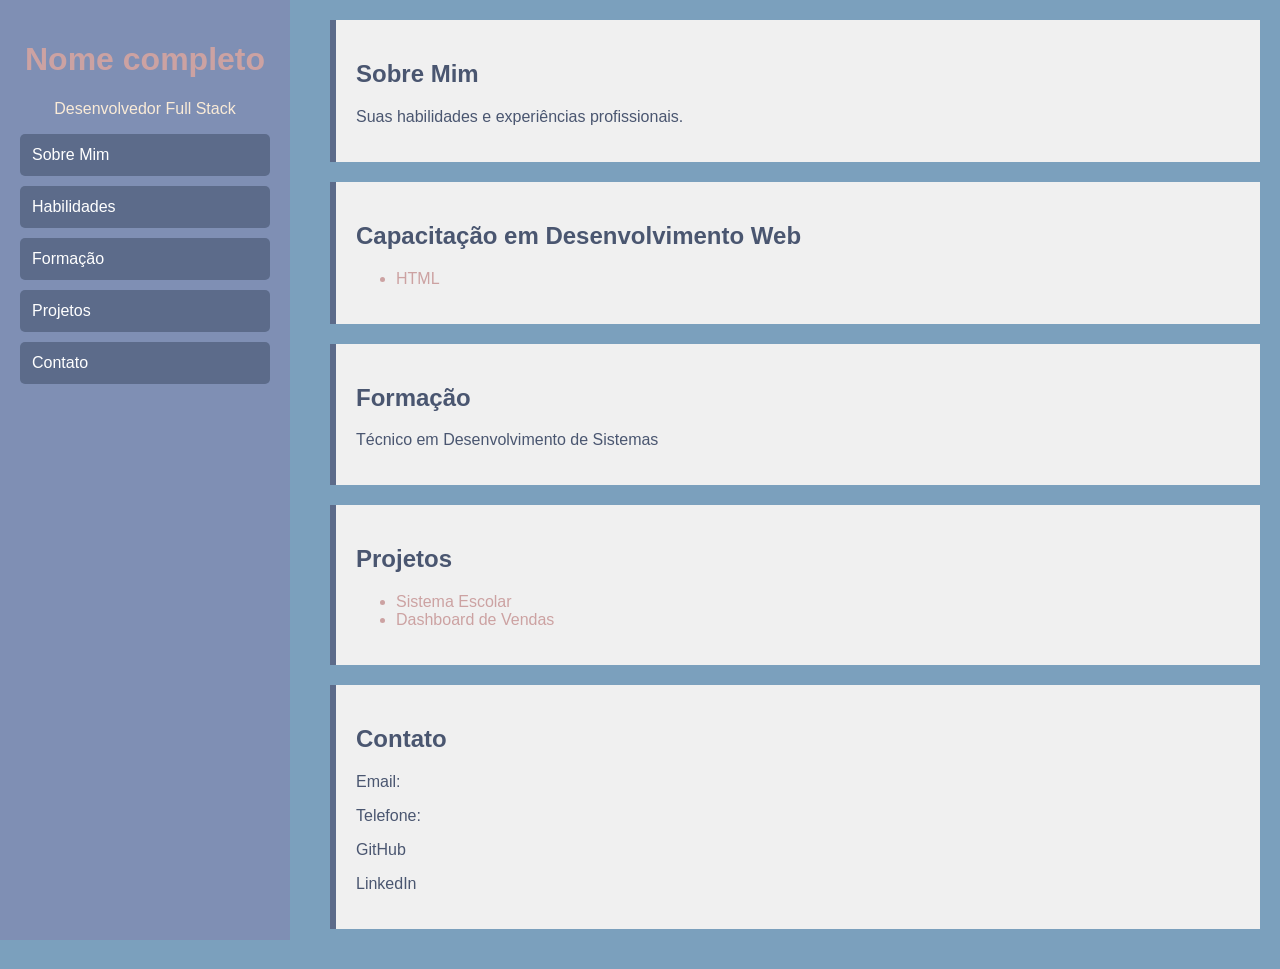
<file: Aula3/index.html>
<!doctype html>
<html lang="en">
  <head>
    <meta charset="UTF-8" />
    <meta name="viewport" content="width=device-width, initial-scale=1.0" />
    <title>Document</title>
    <link rel="stylesheet" href="style.css" />
  </head>
  <body>
    <!-- Menu -->
    <div id="menu">
      <h1>Nome completo</h1>
      <p>Desenvolvedor Full Stack</p>
      <a href="#sobre">Sobre Mim</a>
      <a href="#habilidades">Habilidades</a>
      <a href="#formacao">Formação</a>
      <a href="#projetos">Projetos</a>
      <a href="#contato">Contato</a>
    </div>

    <!-- Conteúdo Principal -->
    <div id="conteudo">
      <div class="secao" id="sobre">
        <h2>Sobre Mim</h2>
        <p>Suas habilidades e experiências profissionais.</p>
      </div>

      <div class="secao" id="habilidades">
        <h2>Capacitação em Desenvolvimento Web
        </h2>
        <ul>
          <li>HTML</li>
        </ul>
      </div>

      <div class="secao" id="formacao">
        <h2>Formação</h2>
        <p>Técnico em Desenvolvimento de Sistemas</p>
      </div>

      <div class="secao" id="projetos">
        <h2>Projetos</h2>
        <ul>
          <li>Sistema Escolar</li>
          <li>Dashboard de Vendas</li>
        </ul>
      </div>

      <div class="secao" id="contato">
        <h2>Contato</h2>
        <p>Email:</p>
        <p>Telefone:</p>
        <p>GitHub</p>
        <p>LinkedIn</p>
      </div>
    </div>
  </body>
</html>
</file>
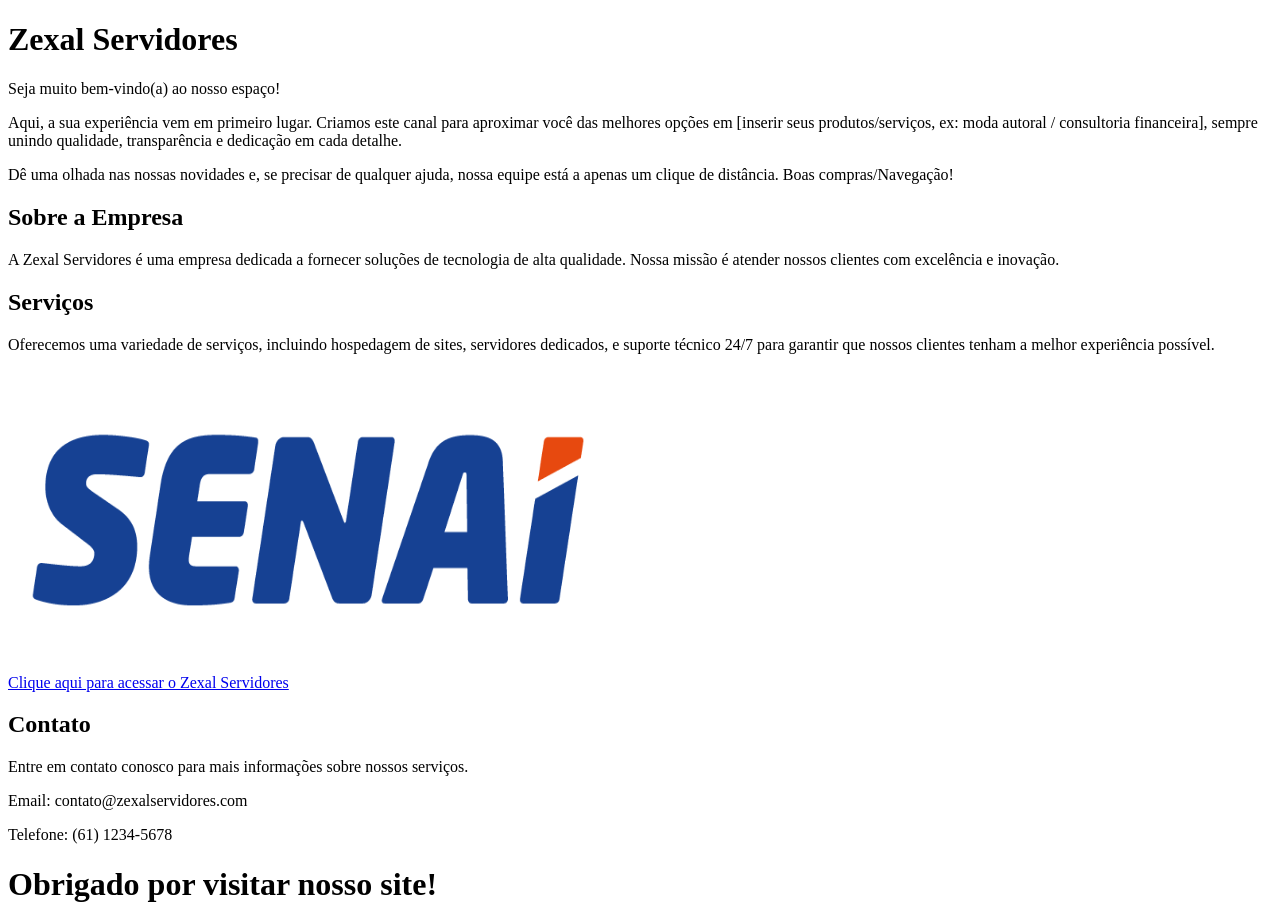
<file: aula_1/index.html>
<!DOCTYPE html>
      <html lang="en">
              <head>
    <meta charset="UTF-8">
    <meta name="viewport" content="width=device-width, initial-scale=1.0">
    <title> Site Zexal Servidores </title>
</head>
          <body> 
    <!-- Conteúdo da página -->
    <h1>Zexal Servidores</h1>

    <!-- <h1-6> Título </h1-6> Tamanhos de título -->
            <p>Seja muito bem-vindo(a) ao nosso espaço!
    <P>Aqui, a sua experiência vem em primeiro lugar. Criamos este canal para aproximar você das melhores opções em [inserir seus produtos/serviços, ex: moda autoral / consultoria financeira], sempre unindo qualidade, transparência e dedicação em cada detalhe.</P>
    <P>Dê uma olhada nas nossas novidades e, se precisar de qualquer ajuda, nossa equipe está a apenas um clique de distância. Boas compras/Navegação! </p>
    <!-- <br> espaçamento entre parágrafos -->
    <!-- <p> Texto do parágrafo </p> -->
    <h2> Sobre a Empresa </h2>
    <p>A Zexal Servidores é uma empresa dedicada a fornecer soluções de tecnologia de alta qualidade. Nossa missão é atender nossos clientes com excelência e inovação.</p>
    <h2> Serviços </h2>
    <p>Oferecemos uma variedade de serviços, incluindo hospedagem de sites, servidores
          dedicados, e suporte técnico 24/7 para garantir que nossos clientes tenham a melhor experiência possível.</p>
    <img src="logo755X325.png" alt="Imagem da Zexal Servidores" width="600" height="300">
    <a href="https://zx-finance-flow.base44.app" target="_blank"> <br>
         <!-- href (Acesso a um link) -->
         <!-- a (Direcionamento de função)-->
        Clique aqui para acessar o Zexal Servidores </a>
         <h2> Contato </h2>
    <p>Entre em contato conosco para mais informações sobre nossos serviços.</p>
    <p>Email: contato@zexalservidores.com</p>
    <p>Telefone: (61) 1234-5678</p>
    <h1> Obrigado por visitar nosso site! </h1>


    <!-- Um título principal com o nome da empresa (h1);
Uma seção "Sobre a Empresa" (h2 e p);
Uma seção "Serviços" (h2 e p);
Uma imagem relacionada à empresa (img);
Uma seção "Contato" (h2 e p);
Um link para um site externo (a). -->

</body>
</html>
</file>
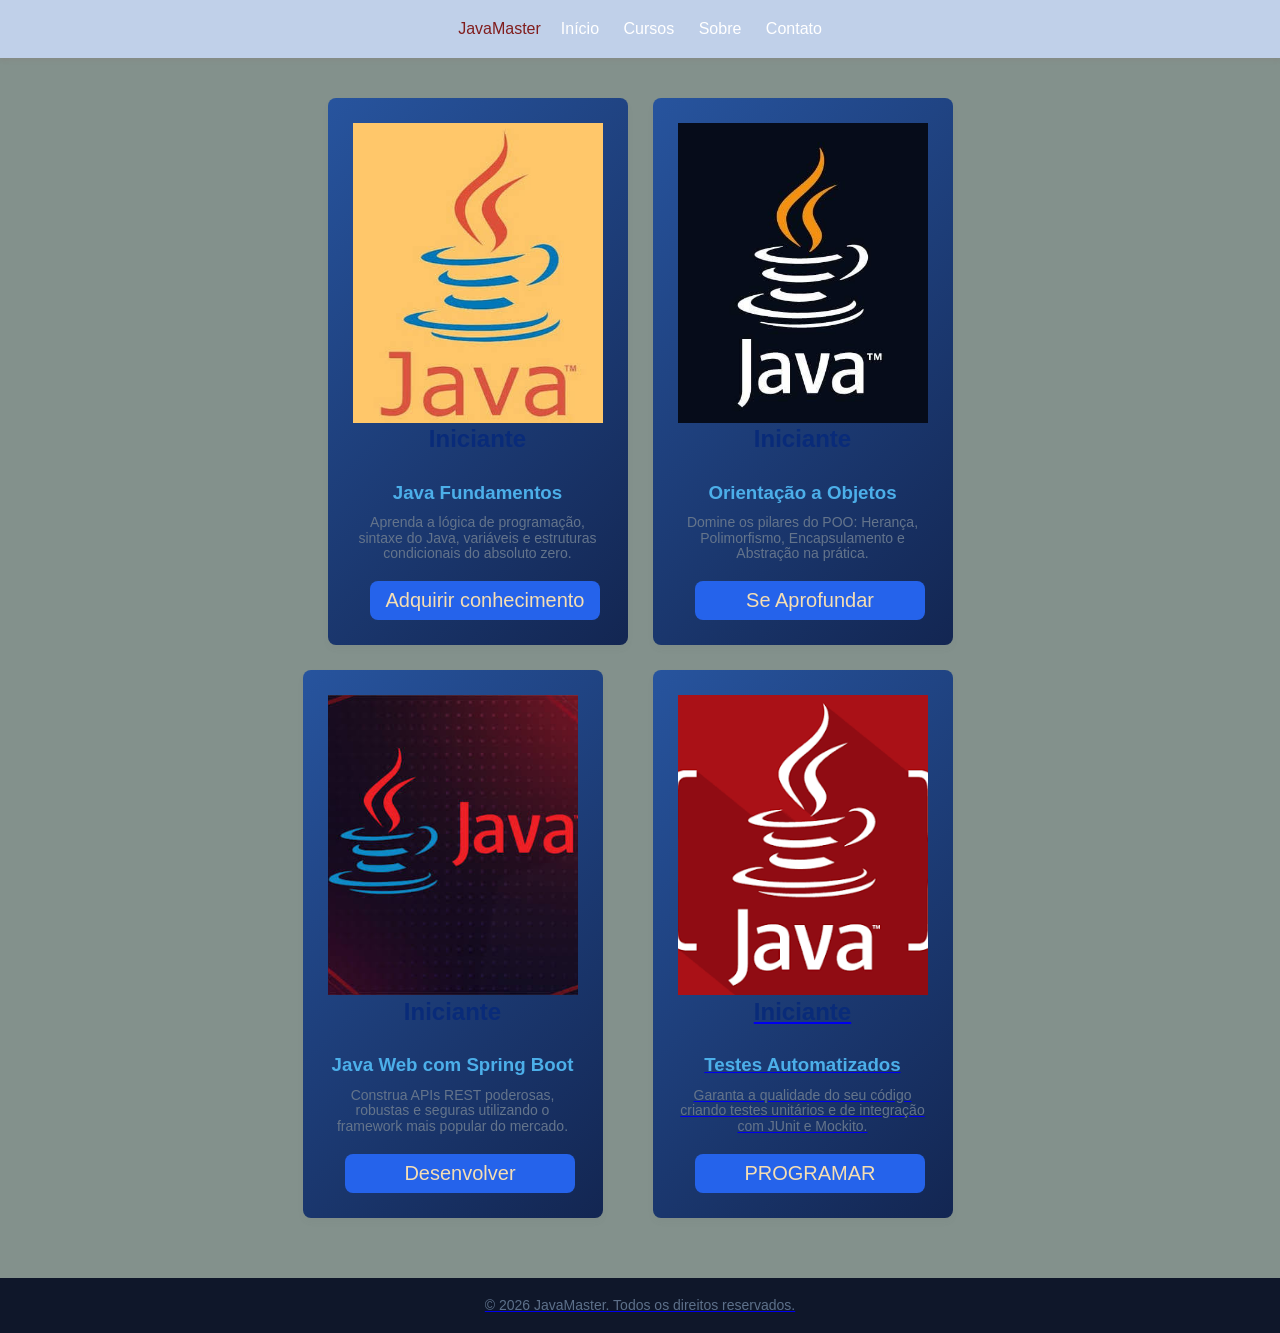
<file: Cursos/index.html>
<!DOCTYPE html>
<html lang="pt-BR">
<head>
    <meta charset="UTF-8">
    <meta name="viewport" content="width=device-width, initial-scale=1.0">
    <title>JavaMaster - Cursos de Java</title>
    <link rel="stylesheet" href="Estilo.css">
</head>
<body>
    <header>
        <div class="Logo">Java<span>Master</span></div>
        <nav>
            <a href="">Início</a>
            <a href="#">Cursos</a>
            <a href="#">Sobre</a>
            <a href="contato.html">Contato</a>
        </nav>
      
    </header>


    <main class="container">

            <div class="course-card">
                <img src="j1.jpg" alt="">
                <h2>Iniciante</h2>
                <h3>Java Fundamentos</h3>
                <p>Aprenda a lógica de programação, sintaxe do Java, variáveis e estruturas condicionais do absoluto zero.</p>
                    <button class="btn"><a href="curso1.html" >Adquirir conhecimento</a></button>
                        
            </div>

            <div class="course-card">
                <img src="j2.jpg" alt="">
                <h2>Iniciante</h2>
                <h3>Orientação a Objetos</h3>
                <p>Domine os pilares do POO: Herança, Polimorfismo, Encapsulamento e Abstração na prática.</p>
                    <button class="btn"><a href="curso2.html"> Se Aprofundar</a></button>

            </div>

            <div class="course-card">
                <img src="j3.jpg" alt="">
                <h2>Iniciante</h2>
                <h3>Java Web com Spring Boot</h3>
                <p>Construa APIs REST poderosas, robustas e seguras utilizando o framework mais popular do mercado.</p>
                      <button class="btn"><a href="curso3.html">Desenvolver</button>
            </div>

            <div class="course-card">
                <img src="j4.png" alt="">
                <h2>Iniciante</h2>
                <h3>Testes Automatizados</h3>
                <p>Garanta a qualidade do seu código criando testes unitários e de integração com JUnit e Mockito.</p>
                      <button class="btn"><a href="curso4.html">PROGRAMAR</button>
                      
            </div>
    </main>

    <footer>
        <p>&copy; 2026 JavaMaster. Todos os direitos reservados.</p>
    </footer>

</body>
</html>
</file>
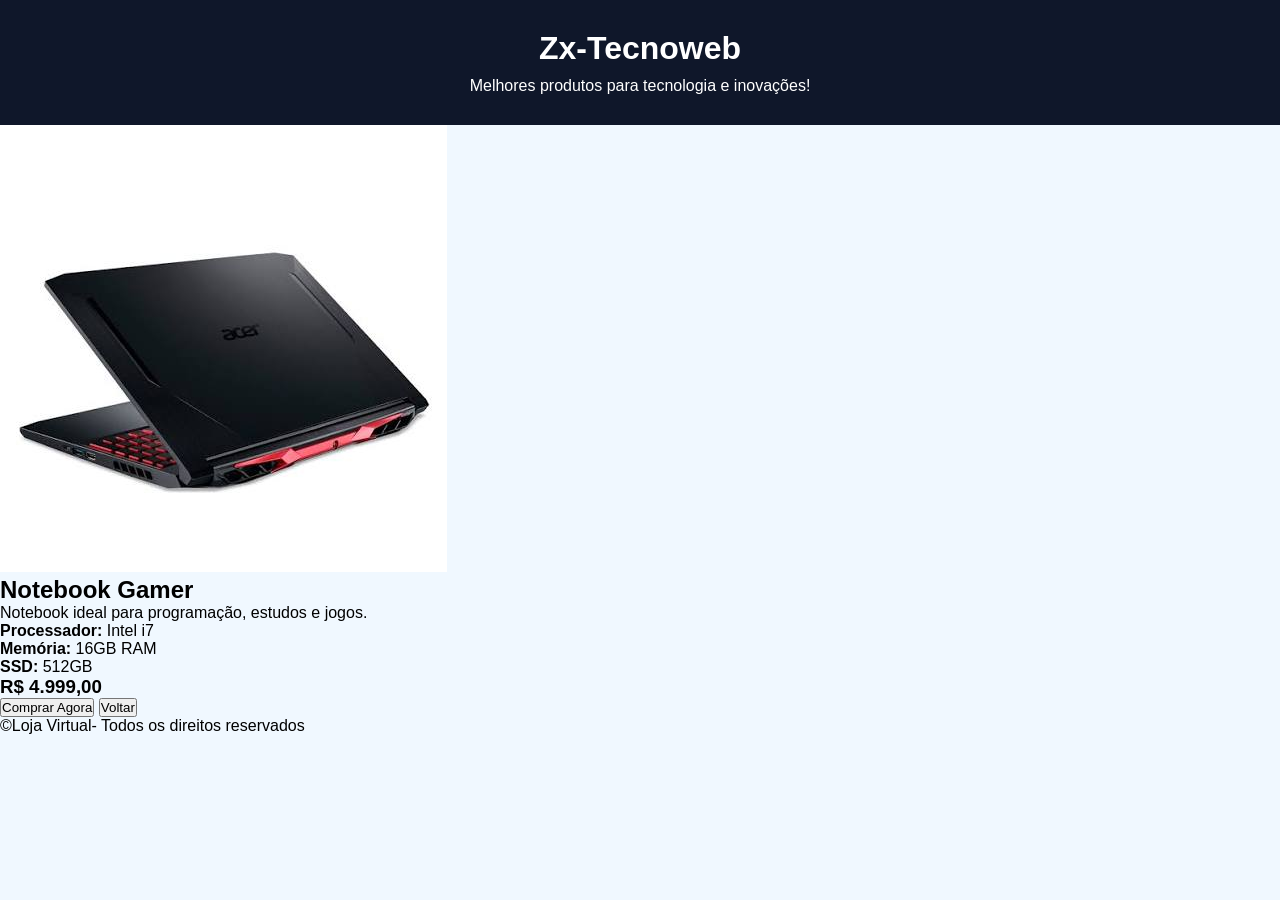
<file: Loja/index.html>
<!doctype html>
<html lang="en">
  <head>
    <meta charset="UTF-8" />
    <meta name="viewport" content="width=device-width, initial-scale=1.0" />
    <title>Loja</title>
    <link rel="stylesheet" href="style.css" />
  </head>

  <body>
    <header>
      <h1>Zx-Tecnoweb</h1>
      <p>Melhores produtos para tecnologia e inovações!</p>
    </header>
    <!-- Conteúdo -->
    <main class="produto">
      <div class="imagem">
        <img src="note.jpg" />
      </div>

      <div class="informacoes">
        <h2>Notebook Gamer</h2>

        <p>Notebook ideal para programação, estudos e jogos.</p>

        <p><strong>Processador:</strong> Intel i7</p>

        <p><strong>Memória:</strong> 16GB RAM</p>

        <p><strong>SSD:</strong> 512GB</p>

        <h3>R$ 4.999,00</h3>

        <button>Comprar Agora</button>

        <a href="index.html">
          <button>Voltar</button>
        </a>
      </div>
    </main>
    <footer>
      <p>&copy;Loja Virtual- Todos os direitos reservados</p>
    </footer>
  </body>
</html>
</file>
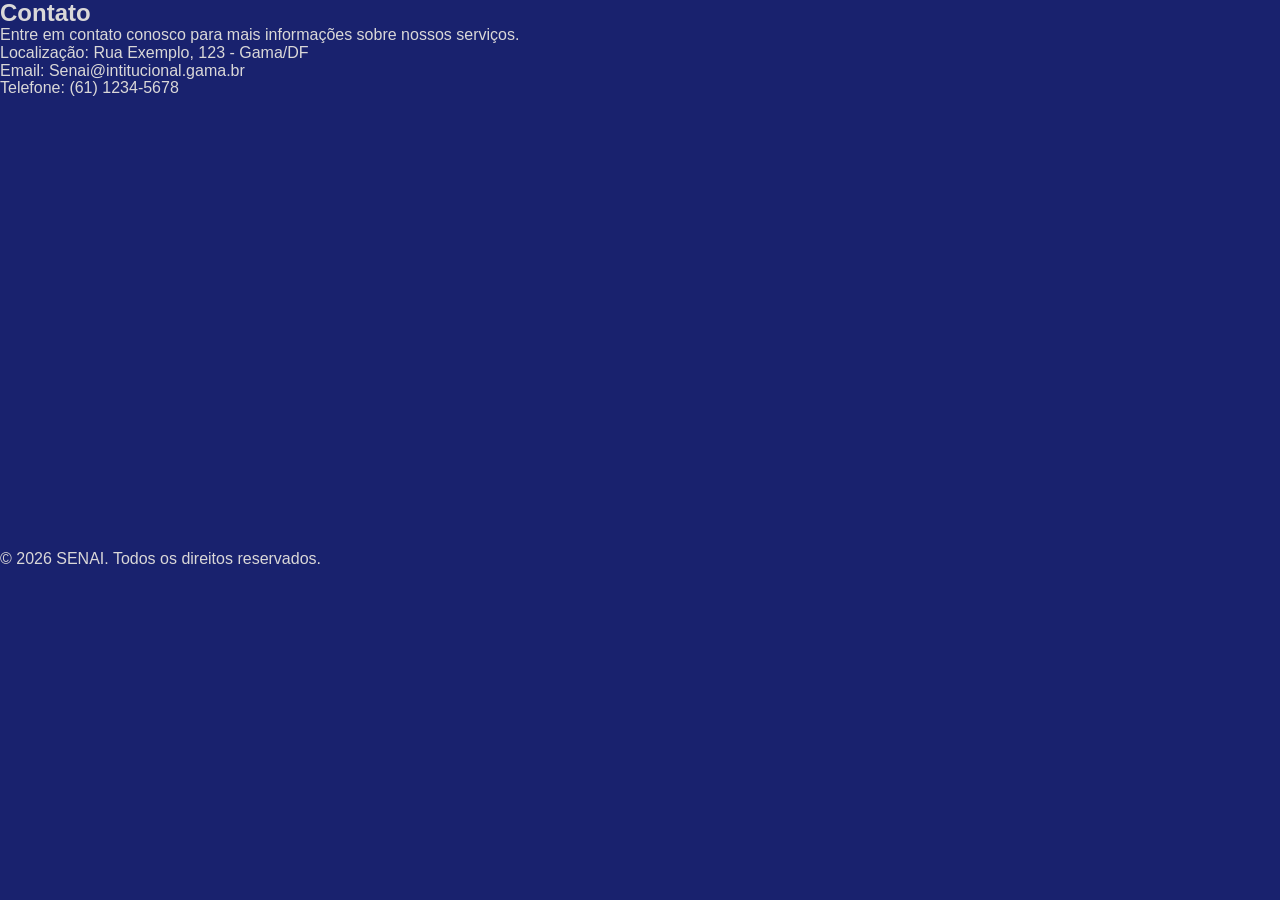
<file: Cursos/contato.html>
<!DOCTYPE html>
<html lang="en">
<head>
    <meta charset="UTF-8">
    <meta name="viewport" content="width=device-width, initial-scale=1.0">
    <title>Contato</title>
  <link rel="stylesheet" href="scont.css">
</head>
<body background=>
        <!-- Conteúdo Principal -->
        <tr>
            <td colspan="2">
                <h2>Contato</h2>
                <p>Entre em contato conosco para mais informações sobre nossos serviços.</p>
                <p>Localização: Rua Exemplo, 123 - Gama/DF</p>
                <p>Email: Senai@intitucional.gama.br</p>
                <p>Telefone: (61) 1234-5678</p>
                <iframe src="https://www.google.com/maps/embed?pb=!1m14!1m12!1m3!1d30678.960960265427!2d-48.064102399999996!3d-16.0202752!2m3!1f0!2f0!3f0!3m2!1i1024!2i768!4f13.1!5e0!3m2!1spt-BR!2sbr!4v1782260973778!5m2!1spt-BR!2sbr" width="600" height="450" style="border:0;" allowfullscreen="" loading="lazy" referrerpolicy="strict-origin-when-cross-origin"></iframe>
            </td>
            <tr>
                <td colspan="2" align="center">
                    <p>&copy; 2026 SENAI. Todos os direitos reservados.</p>
                </td>
        </tr>
    </table>
</body>
</html>
</file>
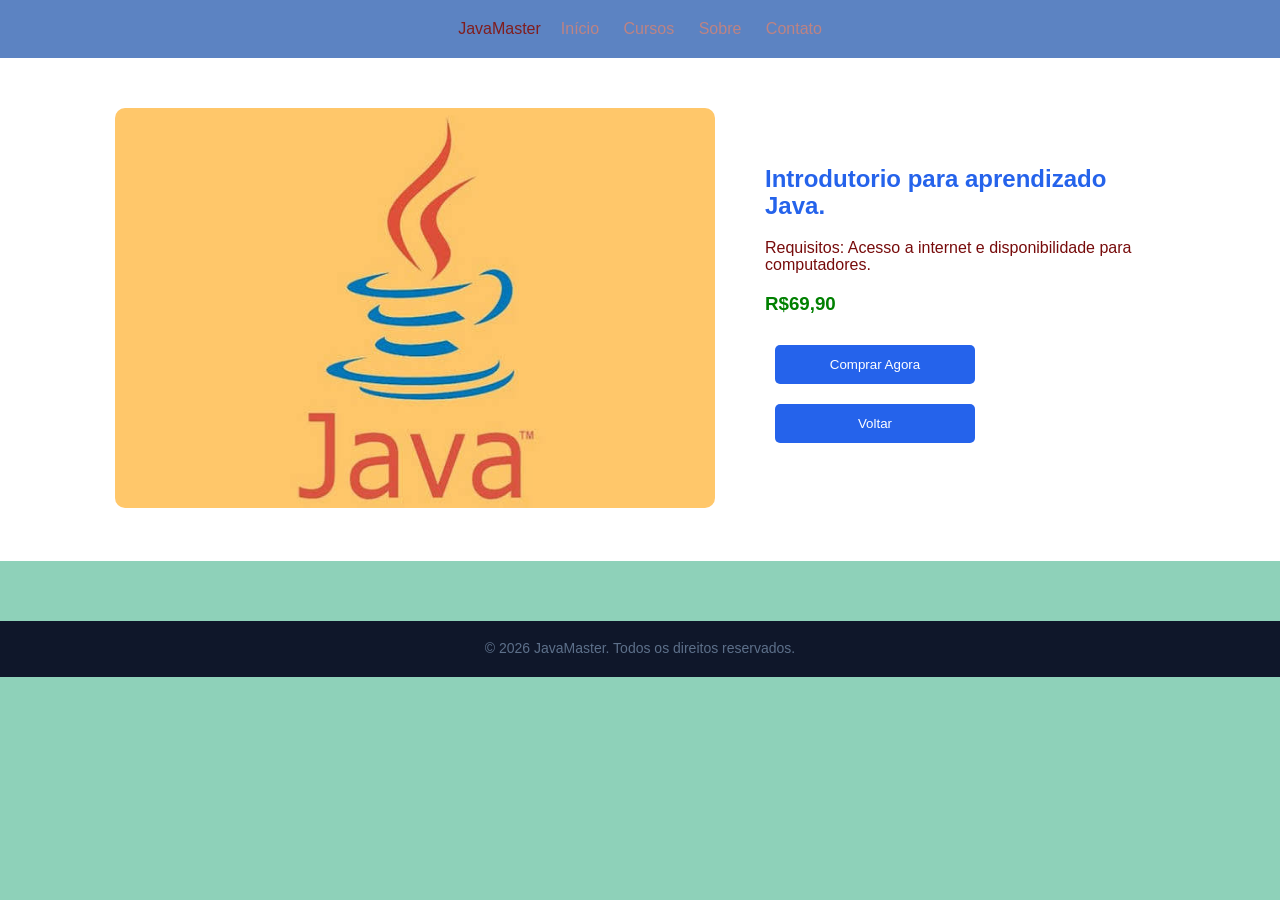
<file: Cursos/curso1.html>
<!DOCTYPE html>
<html lang="pt-BR">
<head>
    <meta charset="UTF-8">
    <meta name="viewport" content="width=device-width, initial-scale=1.0">
    <title>JavaMaster - Cursos de Java</title>
    <link rel="stylesheet" href="style.css">
</head>
<body>
    <header>
        <div class="Logo">Java<span>Master</span></div>
        <nav>
            <a href="#">Início</a>
            <a href="#">Cursos</a>
            <a href="#">Sobre</a>
            <a href="#">Contato</a>
        </nav>
      
    </header>


    <main class="produto">
    <div class="imagem">
        <img src="j1.jpg">
    </div>

    <div class="informacoes">
        <h2>Introdutorio para aprendizado Java.</h2>
        <p>
        Requisitos: Acesso a internet e disponibilidade para computadores.
        </p>
        <h3>R$69,90</h3>
        <button a href="">Comprar Agora</button>
        

        <a href="index.html">
            <button>Voltar</button>
        </a>
    </div>

</main>


    <footer>
        <p>&copy; 2026 JavaMaster. Todos os direitos reservados.</p>
    </footer>

</body>
</html>
</file>
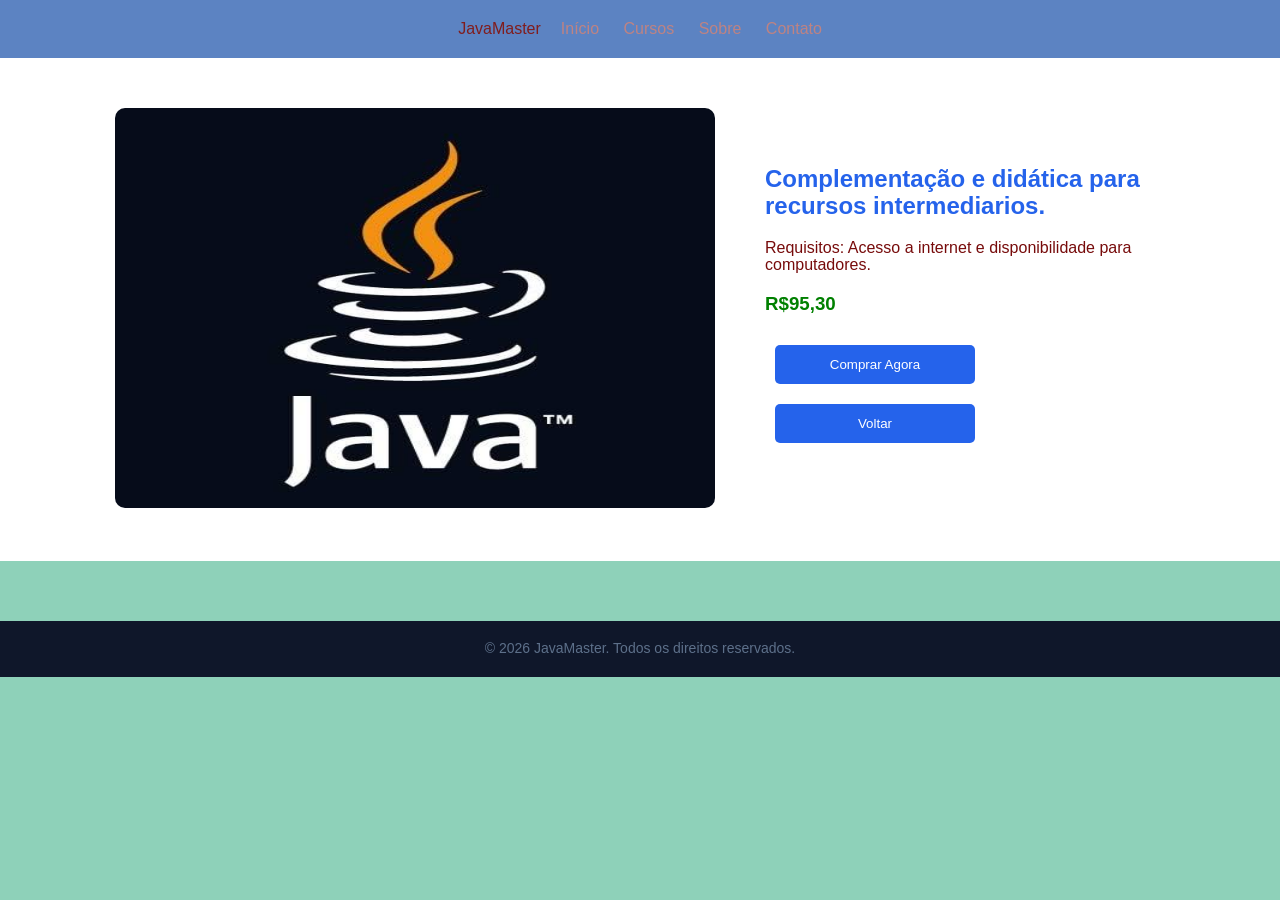
<file: Cursos/curso2.html>
<!DOCTYPE html>
<html lang="pt-BR">
<head>
    <meta charset="UTF-8">
    <meta name="viewport" content="width=device-width, initial-scale=1.0">
    <title>JavaMaster - Cursos de Java</title>
    <link rel="stylesheet" href="syl.css">
</head>
<body>
    <header>
        <div class="Logo">Java<span>Master</span></div>
        <nav>
            <a href="#">Início</a>
            <a href="#">Cursos</a>
            <a href="#">Sobre</a>
            <a href="#">Contato</a>
        </nav>
      
    </header>


    <main class="produto">
    <div class="imagem">
        <img src="j2.jpg">
    </div>

    <div class="informacoes">
        <h2>Complementação e didática para recursos intermediarios.</h2>
        <p>
        Requisitos: Acesso a internet e disponibilidade para computadores.
        </p>
        <h3>R$95,30</h3>
        <button a href="index.html" >Comprar Agora</button>
        

        <a href="index.html">
            <button>Voltar</button>
        </a>
    </div>

</main>


    <footer>
        <p>&copy; 2026 JavaMaster. Todos os direitos reservados.</p>
    </footer>

</body>
</html>
</file>
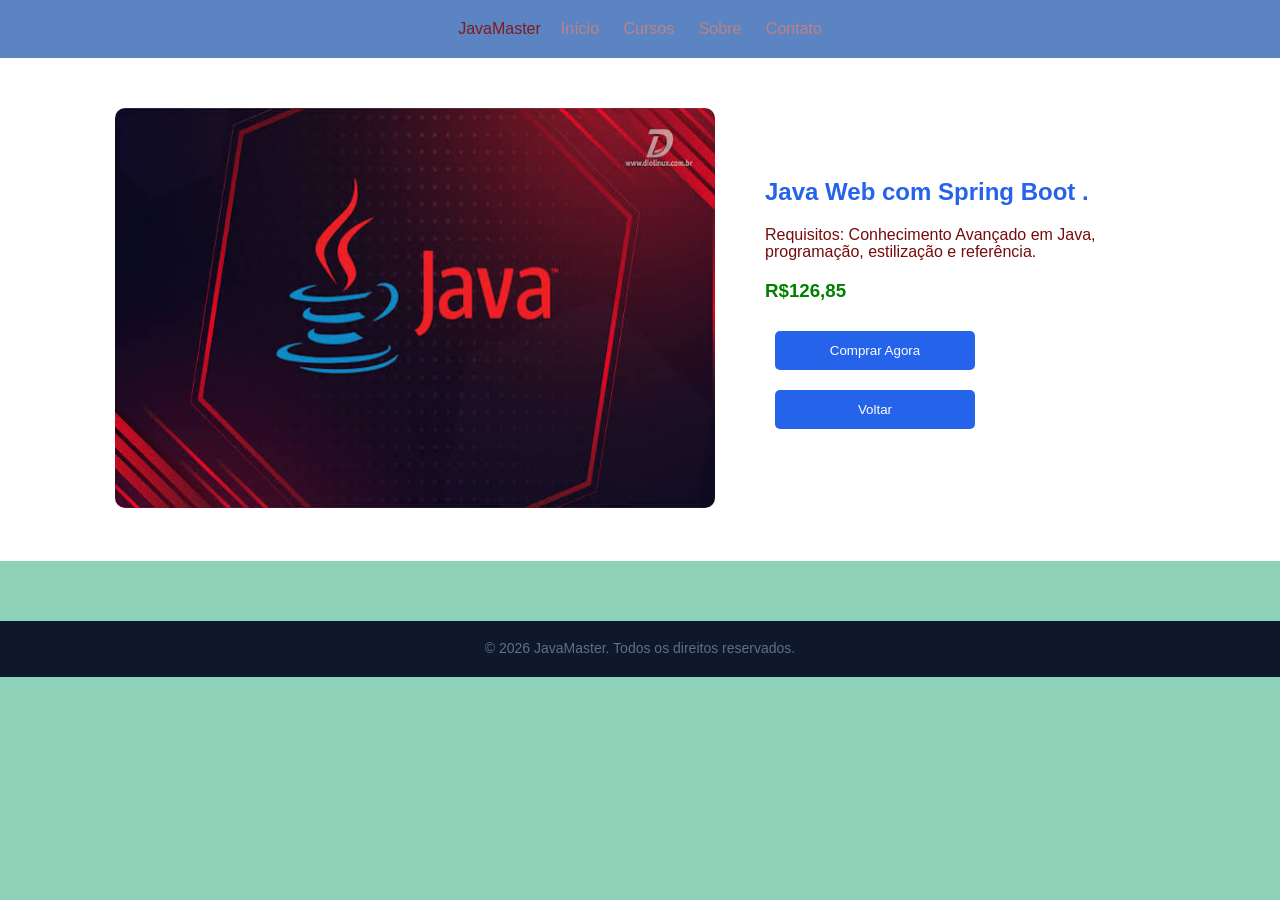
<file: Cursos/curso3.html>
<!DOCTYPE html>
<html lang="pt-BR">
<head>
    <meta charset="UTF-8">
    <meta name="viewport" content="width=device-width, initial-scale=1.0">
    <title>JavaMaster - Cursos de Java</title>
    <link rel="stylesheet" href="style.css">
</head>
<body>
    <header>
        <div class="Logo">Java<span>Master</span></div>
        <nav>
            <a href="#">Início</a>
            <a href="#">Cursos</a>
            <a href="#">Sobre</a>
            <a href="#">Contato</a>
        </nav>
      
    </header>


    <main class="produto">
    <div class="imagem">
        <img src="j3.jpg">
    </div>

    <div class="informacoes">
        <h2>Java Web com Spring Boot .</h2>
        <p>
        Requisitos: Conhecimento Avançado em Java, programação, estilização e referência.
        </p>
        <h3>R$126,85</h3>
        <button a href="index.html">Comprar Agora</button>
        

        <a href="index.html">
            <button a href="index.html">Voltar</button>
        </a>
    </div>

</main>


    <footer>
        <p>&copy; 2026 JavaMaster. Todos os direitos reservados.</p>
    </footer>

</body>
</html>
</file>
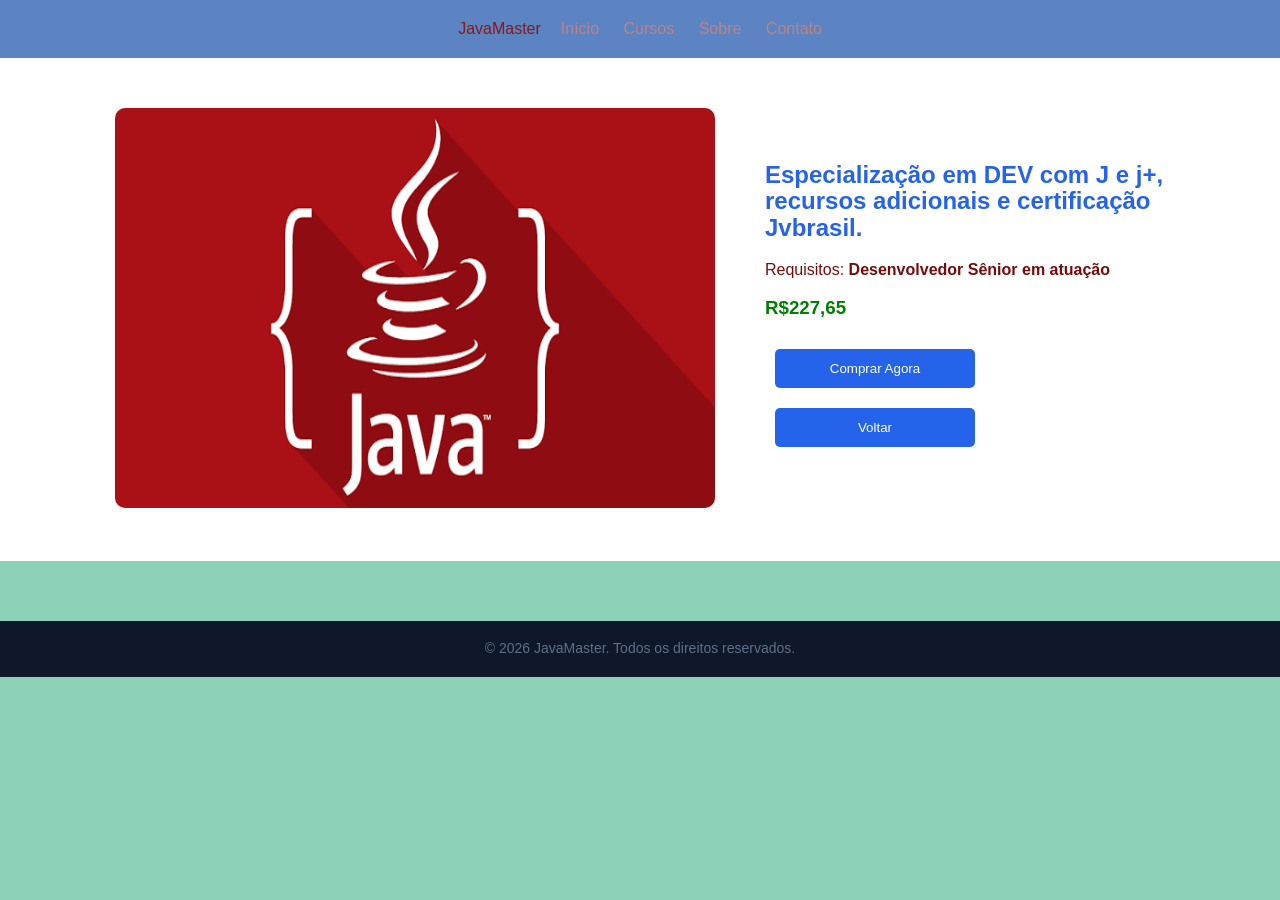
<file: Cursos/curso4.html>
<!DOCTYPE html>
<html lang="pt-BR">
<head>
    <meta charset="UTF-8">
    <meta name="viewport" content="width=device-width, initial-scale=1.0">
    <title>JavaMaster - Cursos de Java</title>
    <link rel="stylesheet" href="syl.css">
</head>
<body>
    <header>
        <div class="Logo">Java<span>Master</span></div>
        <nav>
            <a href="#">Início</a>
            <a href="#">Cursos</a>
            <a href="#">Sobre</a>
            <a href="#">Contato</a>
        </nav>
      
    </header>


    <main class="produto">
    <div class="imagem">
        <img src="j4.png">
    </div>

    <div class="informacoes">
        <h2>Especialização em DEV com J e j+, recursos adicionais e certificação Jvbrasil.</h2>
        <p>
        Requisitos: <strong>Desenvolvedor Sênior em atuação</strong>
        </p>
        <h3>R$227,65</h3>
        <button a href="index.html" >Comprar Agora</button>
        

        <a href="index.html">
            <button>Voltar</button>
        </a>
    </div>

</main>


    <footer>
        <p>&copy; 2026 JavaMaster. Todos os direitos reservados.</p>
    </footer>

</body>
</html>
</file>
<file: Aula3/style.css>
body{
    background-color: #7ba0bd;
    font-family: Arial, Helvetica, sans-serif;
    margin: 0;
}

/* Menu Lateral (id#, class.) */
#menu{
    background-color: #7f8fb4;
    width: 250px;
    height: 100vh;
    padding: 20px;
    position: fixed;
    top: 0;
    left: 0;
}
#menu h1
{
    color: #cca2a2;
    text-align: center;
}
#menu p{
    color:antiquewhite;
    text-align: center;
}
#menu a{
    color: white;
    display: block;
    text-decoration: none;
    padding: 12px;
    margin-top: 10px;
    background-color: #5c6b8a;
    border-radius: 5px;
}
#menu a:hover{
    background-color: #4a5670;
    color: #f0f0f0;
}

/* Conteúdo Principal */
#conteudo{
    margin-left: 310px;
    padding: 20px;
}

.secao{
    background-color: #f0f0f0;
    padding: 20px;
    margin-bottom: 20px;
    border-left: 6px solid #5c6b8a;
    padding: 20px;
    margin-bottom: 20px;
    border-radius: 15;
}
.secao h2{
    color: #4a5670;

}
.secao p{
    color: #4a5670;
}
.secao li{
    color: #cca2a2;
}
</file>
<file: Cursos/Estilo.css>
/* Configurações Gerais e Resets */
* {
    margin: 0;
    padding: 0;
    box-sizing: border-box;
    font-family: 'Segoe UI', Tahoma, Geneva, Verdana, sans-serif;
}

body {
    background-color: #83918c;
    color: #770b0b;
    line-height: 1.1;
}

/* Cabeçalho */
header {
    background-color: #c0d0e9;
    color: #801d1d;
    display: flex;
    justify-content: center;
    align-items: center;
    padding: 20px 10%;
    box-shadow: 0 2px 5px rgba(156, 67, 67, 0.1);
}

header .logo {
    font-size: 30px;
    font-weight: bold;
}

header .logo span {
    color: #9e4e10; /* Laranja característico do Java */
}

nav a {
    color: #fff;
    text-decoration: none;
    margin-left: 20px;
    transition: color 0.3s;
}

nav a:hover {
    color: #e28743;
}

/* Seção Hero / Banner */
.course-card {
    background: linear-gradient(135deg, #27549e 0%, #132652 100%);
    color: #7a2323;
    text-align: center;
    padding: 60px 20px;
}

.hero h1 {
    font-size: 36px;
    margin-bottom: 10px;
}

.hero p {
    font-size: 18px;
    color: #cbd5e1;
}

/* Container dos Cursos */
.container {
    display: flex;
    flex-wrap: wrap;
    max-width: 800px;
    gap: 25px;
    justify-content: center;
    margin: 40px auto;
    padding: 0 20px;
}

.container h2 {
    text-align: center;
    margin-bottom: 30px;
    color: #092b79;
    position: relative;
}

/* Card do Curso */
.course-card {
    width: 300px;
    overflow: hidden;
    background-color: #fff;
    border-radius: 8px;
    padding: 25px;
    box-shadow: 0 4px 6px rgba(105, 96, 96, 0.05);
    transition: transform 0.3s, box-shadow 0.3s;
}

.course-card:hover {
    transform: translateY(-5px);
    box-shadow: 0 8px 15px rgba(73, 49, 49, 0.1);
}

/* Etiquetas (Badges) */
.course-card img {
  width: 100%;
  height: 300px;
  object-fit: cover;

}

.course-card button {
    width: 230px;
    margin-left: 15px;
    padding: 8px;
    background-color: #2563eb;
    color: white;
    border: none;
    border-radius: 8px;
    font-size: 20px;
    cursor: pointer;
}

.course-card h3 {
    margin-bottom: 12px;
    color: #4cafe9;
}

.course-card p {
    font-size: 14px;
    color: #64748b;
    margin-bottom: 20px;
    flex-grow: 1; /* Garante que o botão fique sempre alinhado embaixo */
}


.course-card button:hover {
    background-color: #c9c0b9;
}



/* Rodapé */
footer {
    background-color: #0f172a;
    color: #5d708a;
    text-align: center;
    padding: 20px;
    margin-top: 60px;
    font-size: 14px;
}
button a{
    text-decoration: none;
    color:wheat;
}
</file>
<file: Loja/style.css>
*{
    margin:0;
    padding: 0;
}

body{
    min-height: 100vh;
    display:flex;
    flex-direction: column;
    font-family: Arial, Helvetica, sans-serif;
    background-color: aliceblue;
}

header{
    background-color: #0f172a;
    color: white;
    text-align: center;
    padding: 30px;
}

header h1{
    margin-bottom:10px;
}

.produtos{
    display: flex;
    flex-wrap: wrap;
    justify-content: center;
    gap: 25px;
    padding: 30px;
    max-width: 1300px;
    margin: auto;
}

.card{
    width: 300px;
    background-color: white;
    border-radius: 10px;
    overflow: hidden;
    padding-bottom: 20px;
}

.card:hover{
    transform: translateY(-5px);
}

.card img{
    width: 100%;
    height: 200px;
    object-fit: cover;
    
}

.card h2{
    color:blue;
    padding:15px
}

.card p {
    padding: 0 15px 15px;
    color: #475569;
}

.card button{
    width: 270px;
    margin-left:15px;
    padding:10px 20px;
    background-color:#2563eb;
    color:white;
    border:none;
    border-radius:5px;

}

.card button:hover{
    background-color:#1d4ed8;

}
</file>
<file: Cursos/scont.css>
/* Configurações Gerais e Resets */
* {
    margin: 0;
    padding: 0;

    box-sizing: border-box;
    font-family: 'Segoe UI', Tahoma, Geneva, Verdana, sans-serif;
}

body {
    background-color: #19226e;
    color: #dad8d8;
    line-height: 1.1;
}

/* Cabeçalho */
header {
    background-color: #5c83c2;
    color: #801d1d;
    display: flex;
    justify-content: center;
    align-items: center;
    padding: 20px 10%;
    box-shadow: 0 2px 5px rgba(156, 67, 67, 0.1);
}

header .logo {
    font-size: 30px;
    font-weight: bold;
}

header .logo span {
    color: #9e4e10; /* Laranja característico do Java */
}

nav a {
    color: #be8383;
    text-decoration: none;
    margin-left: 20px;
    transition: color 0.3s;
}

nav a:hover {
    color: #e28743;
}
</file>
<file: Cursos/style.css>
/* Configurações Gerais e Resets */
* {
    margin: 0;
    padding: 0;

    box-sizing: border-box;
    font-family: 'Segoe UI', Tahoma, Geneva, Verdana, sans-serif;
}

body {
    background-color: #8ed1b9;
    color: #770b0b;
    line-height: 1.1;
}

/* Cabeçalho */
header {
    background-color: #5c83c2;
    color: #801d1d;
    display: flex;
    justify-content: center;
    align-items: center;
    padding: 20px 10%;
    box-shadow: 0 2px 5px rgba(156, 67, 67, 0.1);
}

header .logo {
    font-size: 30px;
    font-weight: bold;
}

header .logo span {
    color: #9e4e10; /* Laranja característico do Java */
}

nav a {
    color: #be8383;
    text-decoration: none;
    margin-left: 20px;
    transition: color 0.3s;
}

nav a:hover {
    color: #e28743;
}

/* Seção Hero / Banner */
.course-card {
    background: linear-gradient(135deg, #27549e 0%, #132652 100%);
    color: #7a2323;
    text-align: center;
    padding: 60px 20px;
}

/* Container dos Cursos */
.container {
    display: flex;
    flex-wrap: wrap;
    max-width: 800px;
    gap: 25px;
    justify-content: center;
    margin: 40px auto;
    padding: 0 20px;
}

.container h2 {
    text-align: center;
    margin-bottom: 30px;
    color: #092b79;
    position: relative;
}

/* Card do Curso */
.course-card {
    width: 300px;
    overflow: hidden;
    background-color: #fff;
    border-radius: 8px;
    padding: 25px;
    box-shadow: 0 4px 6px rgba(105, 96, 96, 0.05);
    transition: transform 0.3s, box-shadow 0.3s;
}

.course-card:hover {
    transform: translateY(-5px);
    box-shadow: 0 8px 15px rgba(73, 49, 49, 0.1);
}

/* Etiquetas (Badges) */
.course-card img {
  width: 100%;
  height: 300px;
  object-fit: cover;

}

.course-card button {
    width: 230px;
    margin-left: 15px;
    padding: 8px;
    background-color: #2563eb;
    color: white;
    border: none;
    border-radius: 8px;
    font-size: 20px;
    cursor: pointer;
}

.course-card h3 {
    margin-bottom: 12px;
    color: #7295a8;
}

.course-card p {
    font-size: 14px;
    color: #64748b;
    margin-bottom: 20px;
    flex-grow: 1; /* Garante que o botão fique sempre alinhado embaixo */
}


.course-card button:hover {
    background-color: #cd6e2d;
}

/* Rodapé */
footer {
    background-color: #0f172a;
    color: #5d708a;
    text-align: center;
    padding: 20px;
    margin-top: 60px;
    font-size: 14px;
}

.produto{
    background-color: white;
    flex:1;
    display:flex;
    justify-content:center;
    align-items:center;
    gap:50px;
    padding:50px;
}

.imagem img{
    width:600px;
    height: 400px;
    border-radius:10px;

}

.informacoes{
    width:400px;
}

.informacoes h2{
    color:#2563eb;
    margin-bottom:20px;

}

.informacoes p{
    margin-bottom:15px;
}

.informacoes h3{
    color:green;
    margin:20px 0;
}

.informacoes button{
    width:200px;
    padding:12px;
    margin:10px;
    border:none;
    border-radius:5px;
    background:#2563eb;
    color:white;
}
</file>
<file: Cursos/syl.css>
/* Configurações Gerais e Resets */
* {
    margin: 0;
    padding: 0;

    box-sizing: border-box;
    font-family: 'Segoe UI', Tahoma, Geneva, Verdana, sans-serif;
}

body {
    background-color: #8ed1b9;
    color: #770b0b;
    line-height: 1.1;
}

/* Cabeçalho */
header {
    background-color: #5c83c2;
    color: #801d1d;
    display: flex;
    justify-content: center;
    align-items: center;
    padding: 20px 10%;
    box-shadow: 0 2px 5px rgba(156, 67, 67, 0.1);
}

header .logo {
    font-size: 30px;
    font-weight: bold;
}

header .logo span {
    color: #9e4e10; /* Laranja característico do Java */
}

nav a {
    color: #be8383;
    text-decoration: none;
    margin-left: 20px;
    transition: color 0.3s;
}

nav a:hover {
    color: #e28743;
}

/* Seção Hero / Banner */
.course-card {
    background: linear-gradient(135deg, #27549e 0%, #132652 100%);
    color: #7a2323;
    text-align: center;
    padding: 60px 20px;
}

/* Container dos Cursos */
.container {
    display: flex;
    flex-wrap: wrap;
    max-width: 800px;
    gap: 25px;
    justify-content: center;
    margin: 40px auto;
    padding: 0 20px;
}

.container h2 {
    text-align: center;
    margin-bottom: 30px;
    color: #092b79;
    position: relative;
}

/* Card do Curso */
.course-card {
    width: 300px;
    overflow: hidden;
    background-color: #fff;
    border-radius: 8px;
    padding: 25px;
    box-shadow: 0 4px 6px rgba(105, 96, 96, 0.05);
    transition: transform 0.3s, box-shadow 0.3s;
}

.course-card:hover {
    transform: translateY(-5px);
    box-shadow: 0 8px 15px rgba(73, 49, 49, 0.1);
}

/* Etiquetas (Badges) */
.course-card img {
  width: 100%;
  height: 300px;
  object-fit: cover;

}

.course-card button {
    width: 230px;
    margin-left: 15px;
    padding: 8px;
    background-color: #2563eb;
    color: white;
    border: none;
    border-radius: 8px;
    font-size: 20px;
    cursor: pointer;
}

.course-card h3 {
    margin-bottom: 12px;
    color: #4cafe9;
}

.course-card p {
    font-size: 14px;
    color: #64748b;
    margin-bottom: 20px;
    flex-grow: 1; /* Garante que o botão fique sempre alinhado embaixo */
}


.course-card button:hover {
    background-color: #cd6e2d;
}



/* Rodapé */
footer {
    background-color: #0f172a;
    color: #5d708a;
    text-align: center;
    padding: 20px;
    margin-top: 60px;
    font-size: 14px;
}

.produto{
    background-color: white;
    flex:1;
    display:flex;
    justify-content:center;
    align-items:center;
    gap:50px;
    padding:50px;
}

.imagem img{
    width:600px;
    height: 400px;
    border-radius:10px;

}

.informacoes{
    width:400px;
}

.informacoes h2{
    color:#2563eb;
    margin-bottom:20px;

}

.informacoes p{
    margin-bottom:15px;
}

.informacoes h3{
    color:green;
    margin:20px 0;
}

.informacoes button{
    width:200px;
    padding:12px;
    margin:10px;
    border:none;
    border-radius:5px;
    background:#2563eb;
    color:white;
}
</file>
